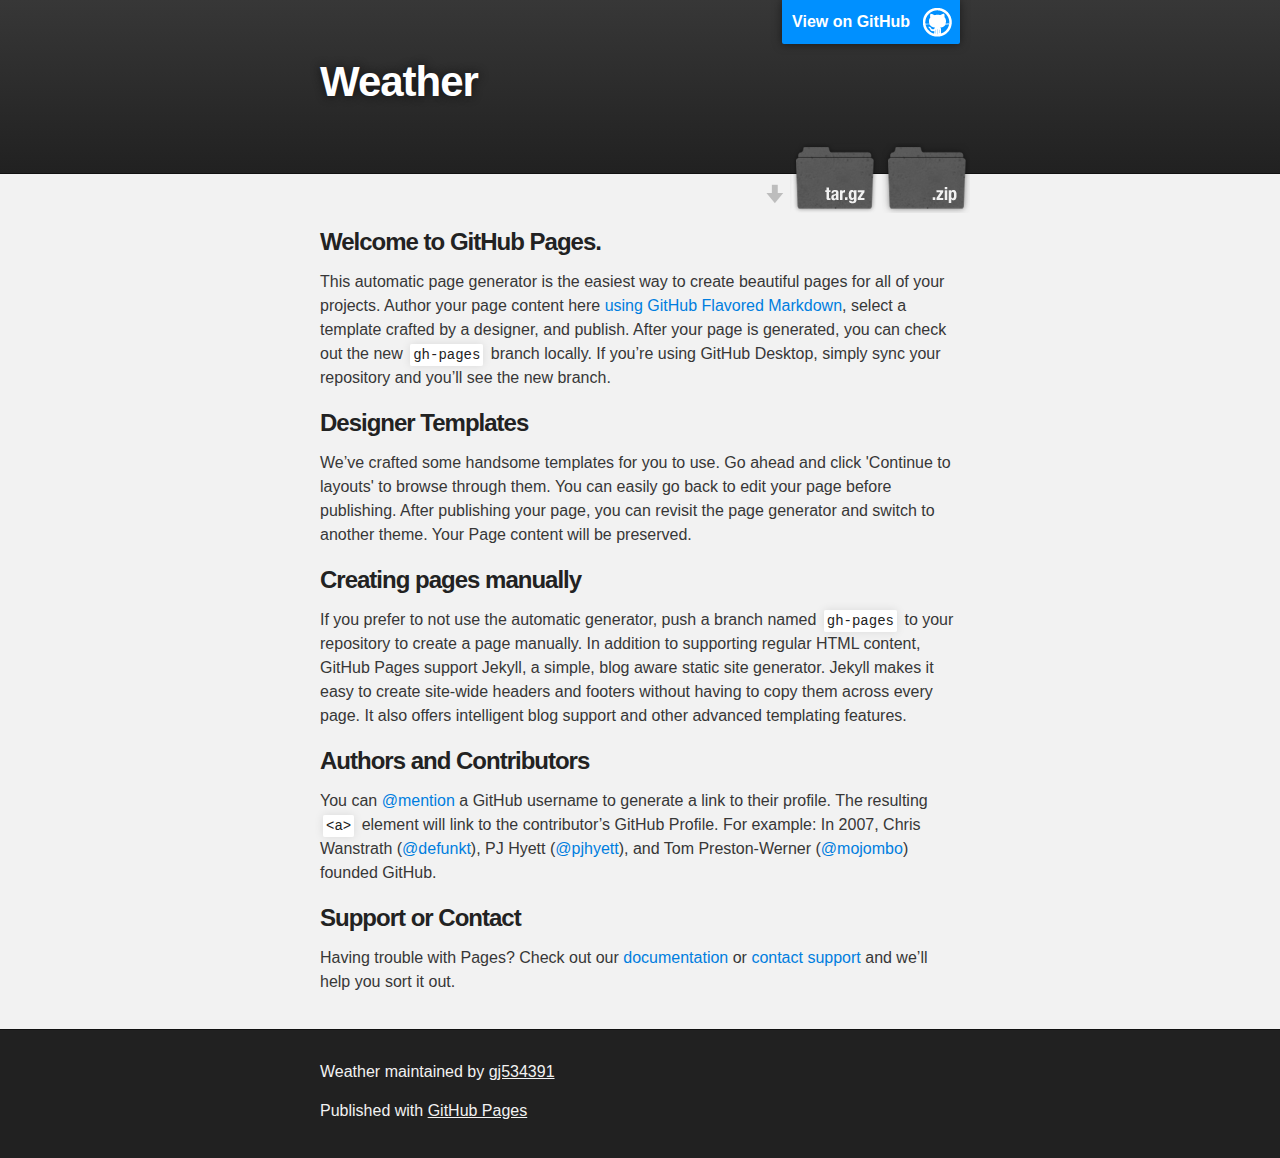
<file: index.html>
<!DOCTYPE html>
<html>

  <head>
    <meta charset='utf-8'>
    <meta http-equiv="X-UA-Compatible" content="chrome=1">
    <meta name="description" content="Weather : ">

    <link rel="stylesheet" type="text/css" media="screen" href="stylesheets/stylesheet.css">

    <title>Weather</title>
  </head>

  <body>

    <!-- HEADER -->
    <div id="header_wrap" class="outer">
        <header class="inner">
          <a id="forkme_banner" href="https://github.com/gj534391/weather">View on GitHub</a>

          <h1 id="project_title">Weather</h1>
          <h2 id="project_tagline"></h2>

            <section id="downloads">
              <a class="zip_download_link" href="https://github.com/gj534391/weather/zipball/master">Download this project as a .zip file</a>
              <a class="tar_download_link" href="https://github.com/gj534391/weather/tarball/master">Download this project as a tar.gz file</a>
            </section>
        </header>
    </div>

    <!-- MAIN CONTENT -->
    <div id="main_content_wrap" class="outer">
      <section id="main_content" class="inner">
        <h3>
<a id="welcome-to-github-pages" class="anchor" href="#welcome-to-github-pages" aria-hidden="true"><span aria-hidden="true" class="octicon octicon-link"></span></a>Welcome to GitHub Pages.</h3>

<p>This automatic page generator is the easiest way to create beautiful pages for all of your projects. Author your page content here <a href="https://guides.github.com/features/mastering-markdown/">using GitHub Flavored Markdown</a>, select a template crafted by a designer, and publish. After your page is generated, you can check out the new <code>gh-pages</code> branch locally. If you’re using GitHub Desktop, simply sync your repository and you’ll see the new branch.</p>

<h3>
<a id="designer-templates" class="anchor" href="#designer-templates" aria-hidden="true"><span aria-hidden="true" class="octicon octicon-link"></span></a>Designer Templates</h3>

<p>We’ve crafted some handsome templates for you to use. Go ahead and click 'Continue to layouts' to browse through them. You can easily go back to edit your page before publishing. After publishing your page, you can revisit the page generator and switch to another theme. Your Page content will be preserved.</p>

<h3>
<a id="creating-pages-manually" class="anchor" href="#creating-pages-manually" aria-hidden="true"><span aria-hidden="true" class="octicon octicon-link"></span></a>Creating pages manually</h3>

<p>If you prefer to not use the automatic generator, push a branch named <code>gh-pages</code> to your repository to create a page manually. In addition to supporting regular HTML content, GitHub Pages support Jekyll, a simple, blog aware static site generator. Jekyll makes it easy to create site-wide headers and footers without having to copy them across every page. It also offers intelligent blog support and other advanced templating features.</p>

<h3>
<a id="authors-and-contributors" class="anchor" href="#authors-and-contributors" aria-hidden="true"><span aria-hidden="true" class="octicon octicon-link"></span></a>Authors and Contributors</h3>

<p>You can <a href="https://help.github.com/articles/basic-writing-and-formatting-syntax/#mentioning-users-and-teams" class="user-mention">@mention</a> a GitHub username to generate a link to their profile. The resulting <code>&lt;a&gt;</code> element will link to the contributor’s GitHub Profile. For example: In 2007, Chris Wanstrath (<a href="https://github.com/defunkt" class="user-mention">@defunkt</a>), PJ Hyett (<a href="https://github.com/pjhyett" class="user-mention">@pjhyett</a>), and Tom Preston-Werner (<a href="https://github.com/mojombo" class="user-mention">@mojombo</a>) founded GitHub.</p>

<h3>
<a id="support-or-contact" class="anchor" href="#support-or-contact" aria-hidden="true"><span aria-hidden="true" class="octicon octicon-link"></span></a>Support or Contact</h3>

<p>Having trouble with Pages? Check out our <a href="https://help.github.com/pages">documentation</a> or <a href="https://github.com/contact">contact support</a> and we’ll help you sort it out.</p>
      </section>
    </div>

    <!-- FOOTER  -->
    <div id="footer_wrap" class="outer">
      <footer class="inner">
        <p class="copyright">Weather maintained by <a href="https://github.com/gj534391">gj534391</a></p>
        <p>Published with <a href="https://pages.github.com">GitHub Pages</a></p>
      </footer>
    </div>

    

  </body>
</html>
</file>
<file: stylesheets/stylesheet.css>
/*******************************************************************************
Slate Theme for GitHub Pages
by Jason Costello, @jsncostello
*******************************************************************************/

@import url(github-light.css);

/*******************************************************************************
MeyerWeb Reset
*******************************************************************************/

html, body, div, span, applet, object, iframe,
h1, h2, h3, h4, h5, h6, p, blockquote, pre,
a, abbr, acronym, address, big, cite, code,
del, dfn, em, img, ins, kbd, q, s, samp,
small, strike, strong, sub, sup, tt, var,
b, u, i, center,
dl, dt, dd, ol, ul, li,
fieldset, form, label, legend,
table, caption, tbody, tfoot, thead, tr, th, td,
article, aside, canvas, details, embed,
figure, figcaption, footer, header, hgroup,
menu, nav, output, ruby, section, summary,
time, mark, audio, video {
  margin: 0;
  padding: 0;
  border: 0;
  font: inherit;
  vertical-align: baseline;
}

/* HTML5 display-role reset for older browsers */
article, aside, details, figcaption, figure,
footer, header, hgroup, menu, nav, section {
  display: block;
}

ol, ul {
  list-style: none;
}

table {
  border-collapse: collapse;
  border-spacing: 0;
}

/*******************************************************************************
Theme Styles
*******************************************************************************/

body {
  box-sizing: border-box;
  color:#373737;
  background: #212121;
  font-size: 16px;
  font-family: 'Myriad Pro', Calibri, Helvetica, Arial, sans-serif;
  line-height: 1.5;
  -webkit-font-smoothing: antialiased;
}

h1, h2, h3, h4, h5, h6 {
  margin: 10px 0;
  font-weight: 700;
  color:#222222;
  font-family: 'Lucida Grande', 'Calibri', Helvetica, Arial, sans-serif;
  letter-spacing: -1px;
}

h1 {
  font-size: 36px;
  font-weight: 700;
}

h2 {
  padding-bottom: 10px;
  font-size: 32px;
  background: url('../images/bg_hr.png') repeat-x bottom;
}

h3 {
  font-size: 24px;
}

h4 {
  font-size: 21px;
}

h5 {
  font-size: 18px;
}

h6 {
  font-size: 16px;
}

p {
  margin: 10px 0 15px 0;
}

footer p {
  color: #f2f2f2;
}

a {
  text-decoration: none;
  color: #007edf;
  text-shadow: none;

  transition: color 0.5s ease;
  transition: text-shadow 0.5s ease;
  -webkit-transition: color 0.5s ease;
  -webkit-transition: text-shadow 0.5s ease;
  -moz-transition: color 0.5s ease;
  -moz-transition: text-shadow 0.5s ease;
  -o-transition: color 0.5s ease;
  -o-transition: text-shadow 0.5s ease;
  -ms-transition: color 0.5s ease;
  -ms-transition: text-shadow 0.5s ease;
}

a:hover, a:focus {text-decoration: underline;}

footer a {
  color: #F2F2F2;
  text-decoration: underline;
}

em {
  font-style: italic;
}

strong {
  font-weight: bold;
}

img {
  position: relative;
  margin: 0 auto;
  max-width: 739px;
  padding: 5px;
  margin: 10px 0 10px 0;
  border: 1px solid #ebebeb;

  box-shadow: 0 0 5px #ebebeb;
  -webkit-box-shadow: 0 0 5px #ebebeb;
  -moz-box-shadow: 0 0 5px #ebebeb;
  -o-box-shadow: 0 0 5px #ebebeb;
  -ms-box-shadow: 0 0 5px #ebebeb;
}

p img {
  display: inline;
  margin: 0;
  padding: 0;
  vertical-align: middle;
  text-align: center;
  border: none;
}

pre, code {
  width: 100%;
  color: #222;
  background-color: #fff;

  font-family: Monaco, "Bitstream Vera Sans Mono", "Lucida Console", Terminal, monospace;
  font-size: 14px;

  border-radius: 2px;
  -moz-border-radius: 2px;
  -webkit-border-radius: 2px;
}

pre {
  width: 100%;
  padding: 10px;
  box-shadow: 0 0 10px rgba(0,0,0,.1);
  overflow: auto;
}

code {
  padding: 3px;
  margin: 0 3px;
  box-shadow: 0 0 10px rgba(0,0,0,.1);
}

pre code {
  display: block;
  box-shadow: none;
}

blockquote {
  color: #666;
  margin-bottom: 20px;
  padding: 0 0 0 20px;
  border-left: 3px solid #bbb;
}


ul, ol, dl {
  margin-bottom: 15px
}

ul {
  list-style-position: inside;
  list-style: disc;
  padding-left: 20px;
}

ol {
  list-style-position: inside;
  list-style: decimal;
  padding-left: 20px;
}

dl dt {
  font-weight: bold;
}

dl dd {
  padding-left: 20px;
  font-style: italic;
}

dl p {
  padding-left: 20px;
  font-style: italic;
}

hr {
  height: 1px;
  margin-bottom: 5px;
  border: none;
  background: url('../images/bg_hr.png') repeat-x center;
}

table {
  border: 1px solid #373737;
  margin-bottom: 20px;
  text-align: left;
 }

th {
  font-family: 'Lucida Grande', 'Helvetica Neue', Helvetica, Arial, sans-serif;
  padding: 10px;
  background: #373737;
  color: #fff;
 }

td {
  padding: 10px;
  border: 1px solid #373737;
 }

form {
  background: #f2f2f2;
  padding: 20px;
}

/*******************************************************************************
Full-Width Styles
*******************************************************************************/

.outer {
  width: 100%;
}

.inner {
  position: relative;
  max-width: 640px;
  padding: 20px 10px;
  margin: 0 auto;
}

#forkme_banner {
  display: block;
  position: absolute;
  top:0;
  right: 10px;
  z-index: 10;
  padding: 10px 50px 10px 10px;
  color: #fff;
  background: url('../images/blacktocat.png') #0090ff no-repeat 95% 50%;
  font-weight: 700;
  box-shadow: 0 0 10px rgba(0,0,0,.5);
  border-bottom-left-radius: 2px;
  border-bottom-right-radius: 2px;
}

#header_wrap {
  background: #212121;
  background: -moz-linear-gradient(top, #373737, #212121);
  background: -webkit-linear-gradient(top, #373737, #212121);
  background: -ms-linear-gradient(top, #373737, #212121);
  background: -o-linear-gradient(top, #373737, #212121);
  background: linear-gradient(top, #373737, #212121);
}

#header_wrap .inner {
  padding: 50px 10px 30px 10px;
}

#project_title {
  margin: 0;
  color: #fff;
  font-size: 42px;
  font-weight: 700;
  text-shadow: #111 0px 0px 10px;
}

#project_tagline {
  color: #fff;
  font-size: 24px;
  font-weight: 300;
  background: none;
  text-shadow: #111 0px 0px 10px;
}

#downloads {
  position: absolute;
  width: 210px;
  z-index: 10;
  bottom: -40px;
  right: 0;
  height: 70px;
  background: url('../images/icon_download.png') no-repeat 0% 90%;
}

.zip_download_link {
  display: block;
  float: right;
  width: 90px;
  height:70px;
  text-indent: -5000px;
  overflow: hidden;
  background: url(../images/sprite_download.png) no-repeat bottom left;
}

.tar_download_link {
  display: block;
  float: right;
  width: 90px;
  height:70px;
  text-indent: -5000px;
  overflow: hidden;
  background: url(../images/sprite_download.png) no-repeat bottom right;
  margin-left: 10px;
}

.zip_download_link:hover {
  background: url(../images/sprite_download.png) no-repeat top left;
}

.tar_download_link:hover {
  background: url(../images/sprite_download.png) no-repeat top right;
}

#main_content_wrap {
  background: #f2f2f2;
  border-top: 1px solid #111;
  border-bottom: 1px solid #111;
}

#main_content {
  padding-top: 40px;
}

#footer_wrap {
  background: #212121;
}



/*******************************************************************************
Small Device Styles
*******************************************************************************/

@media screen and (max-width: 480px) {
  body {
    font-size:14px;
  }

  #downloads {
    display: none;
  }

  .inner {
    min-width: 320px;
    max-width: 480px;
  }

  #project_title {
  font-size: 32px;
  }

  h1 {
    font-size: 28px;
  }

  h2 {
    font-size: 24px;
  }

  h3 {
    font-size: 21px;
  }

  h4 {
    font-size: 18px;
  }

  h5 {
    font-size: 14px;
  }

  h6 {
    font-size: 12px;
  }

  code, pre {
    min-width: 320px;
    max-width: 480px;
    font-size: 11px;
  }

}
</file>
